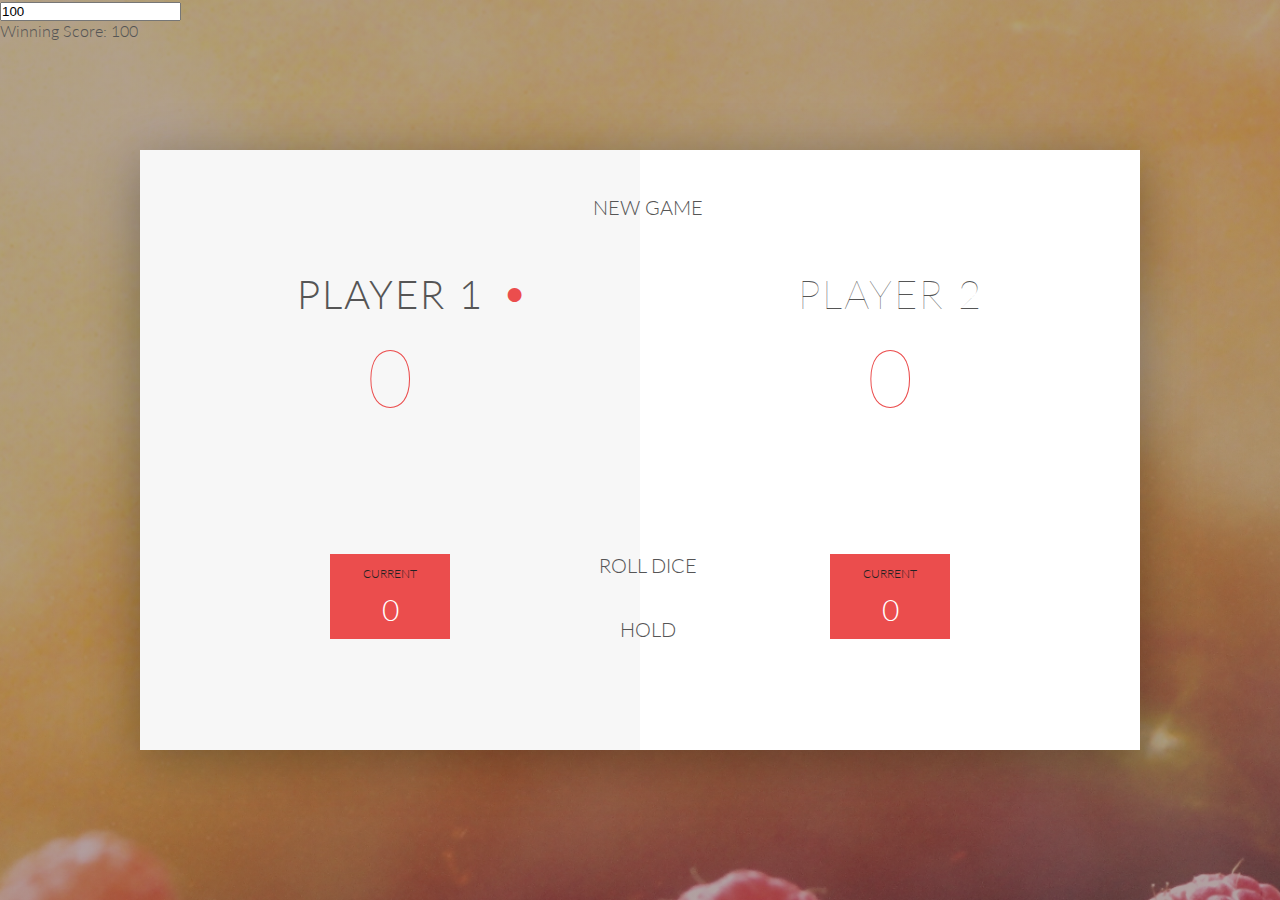
<file: udemy-compjs2018/section4/index.html>
<!--
 Copied from https://github.com/jonasschmedtmann/complete-javascript-course
-->
<!DOCTYPE html>
<html lang="en">
    <head>
        <meta charset="UTF-8">
        <link href="https://fonts.googleapis.com/css?family=Lato:100,300,600" rel="stylesheet" type="text/css">
        <link href="http://code.ionicframework.com/ionicons/2.0.1/css/ionicons.min.css" rel="stylesheet" type="text/css">
        <link type="text/css" rel="stylesheet" href="style.css">
        
        <title>Pig Game</title>
    </head>

    <body>
        <div class="wrapper clearfix">
            <div class="player-0-panel active">
                <div class="player-name" id="name-0">Player 1</div>
                <div class="player-score" id="score-0">43</div>
                <div class="player-current-box">
                    <div class="player-current-label">Current</div>
                    <div class="player-current-score" id="current-0">11</div>
                </div>
            </div>
            
            <div class="player-1-panel">
                <div class="player-name" id="name-1">Player 2</div>
                <div class="player-score" id="score-1">72</div>
                <div class="player-current-box">
                    <div class="player-current-label">Current</div>
                    <div class="player-current-score" id="current-1">0</div>
                </div>
            </div>
            
            <button class="btn-new"><i class="ion-ios-plus-outline"></i>New game</button>
            <button class="btn-roll"><i class="ion-ios-loop"></i>Roll dice</button>
            <button class="btn-hold"><i class="ion-ios-download-outline"></i>Hold</button>
            <img src="dice-4.png" alt="Dice" class="dice-1">
            <img src="dice-4.png" alt="Dice" class="dice-2">
        </div>

	<input type="text" name="Score to win:" value="100" id="scoreInput">
	<div id="winning-score">Winning Score: </div>



        <script src="app.js"></script>
    </body>
</html>
</file>
<file: udemy-compjs2018/section4/style.css>
/*
 Copied from https://github.com/jonasschmedtmann/complete-javascript-course
*/

/**********************************************
*** GENERAL
**********************************************/

* {
    margin: 0;
    padding: 0;
    box-sizing: border-box;
    
}

.clearfix::after {
    content: "";
    display: table;
    clear: both;
}

body {
    background-image: linear-gradient(rgba(62, 20, 20, 0.4), rgba(62, 20, 20, 0.4)), url(back.jpg);
    background-size: cover;
    background-position: center;
    font-family: Lato;
    font-weight: 300;
    position: relative;
    height: 100vh;
    color: #555;
}

.wrapper {
    width: 1000px;
    position: absolute;
    top: 50%;
    left: 50%;
    transform: translate(-50%, -50%);
    background-color: #fff;
    box-shadow: 0px 10px 50px rgba(0, 0, 0, 0.3);
    overflow: hidden;
}

.player-0-panel,
.player-1-panel {
    width: 50%;
    float: left;
    height: 600px;
    padding: 100px;
}



/**********************************************
*** PLAYERS
**********************************************/

.player-name {
    font-size: 40px;
    text-align: center;
    text-transform: uppercase;
    letter-spacing: 2px;
    font-weight: 100;
    margin-top: 20px;
    margin-bottom: 10px;
    position: relative;
}

.player-score {
    text-align: center;
    font-size: 80px;
    font-weight: 100;
    color: #EB4D4D;
    margin-bottom: 130px;
}

.active { background-color: #f7f7f7; }
.active .player-name { font-weight: 300; }

.active .player-name::after {
    content: "\2022";
    font-size: 47px;
    position: absolute;
    color: #EB4D4D;
    top: -7px;
    right: 10px;
    
}

.player-current-box {
    background-color: #EB4D4D;
    color: #fff;
    width: 40%;
    margin: 0 auto;
    padding: 12px;
    text-align: center;
}

.player-current-label {
    text-transform: uppercase;
    margin-bottom: 10px;
    font-size: 12px;
    color: #222;
}

.player-current-score {
    font-size: 30px;
}

button {
    position: absolute;
    width: 200px;
    left: 50%;
    transform: translateX(-50%);
    color: #555;
    background: none;
    border: none;
    font-family: Lato;
    font-size: 20px;
    text-transform: uppercase;
    cursor: pointer;
    font-weight: 300;
    transition: background-color 0.3s, color 0.3s;
}

button:hover { font-weight: 600; }
button:hover i { margin-right: 20px; }

button:focus {
    outline: none;
}

i {
    color: #EB4D4D;
    display: inline-block;
    margin-right: 15px;
    font-size: 32px;
    line-height: 1;
    vertical-align: text-top;
    margin-top: -4px;
    transition: margin 0.3s;
}

.btn-new { top: 45px;}
.btn-roll { top: 403px;}
.btn-hold { top: 467px;}

.dice-1 {
    position: absolute;
    left: 50%;
    top: 250px;
    transform: translateX(-50%);
    height: 100px;
    box-shadow: 0px 10px 60px rgba(0, 0, 0, 0.10);
}

.dice-2 {
    position: absolute;
    left: 50%;
    top: 120px;
    transform: translateX(-50%);
    height: 100px;
    box-shadow: 0px 10px 60px rgba(0, 0, 0, 0.10);
}

.winner { background-color: #f7f7f7; }
.winner .player-name { font-weight: 300; color: #EB4D4D; }
</file>
